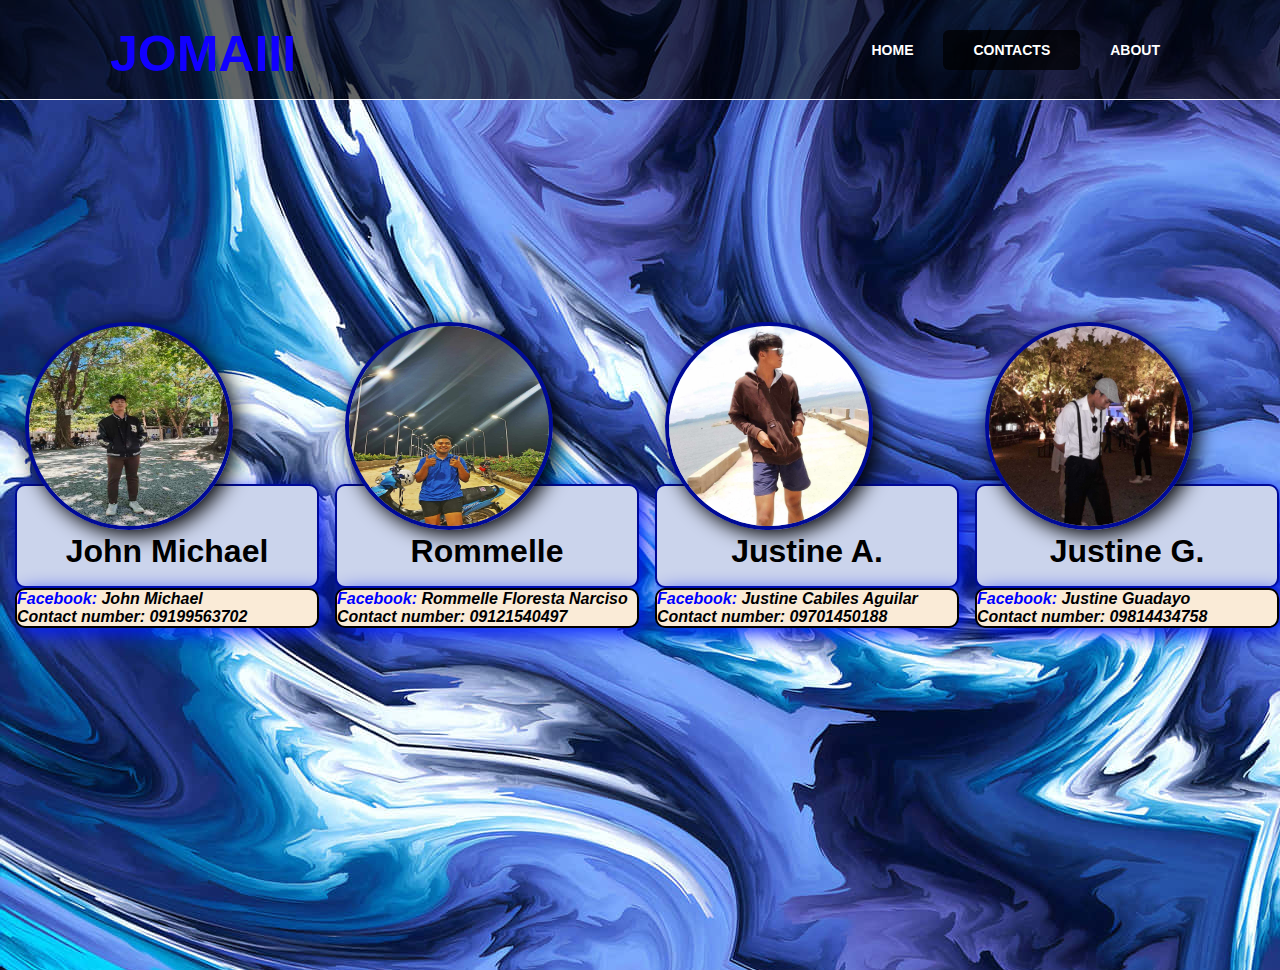
<file: Contacts.html>
<!DOCTYPE html>
<html lang="en">
<head>
    <meta charset="UTF-8">
    <meta name="viewport" content="width=device-width, initial-scale=1.0">
    <title>Contacts</title>
    <link rel="stylesheet" href="stylecontact.css">
</head>
<body>
    <div>
    <nav class="navbar">
        <div class="logo">Jomaiii</div>
        <ul>
            <li><a href ="index.html">Home</a></li>
            <li><a href="Contacts.html" class="active">Contacts</a></li>
            <li><a href="About.html">About</a></li>
        </ul>
    </nav>
    </div>
    <div class="image">
        <img src="jomai.jpg">
        <h1>John Michael</h1>
        <p><span>Facebook:</span> John Michael <br> Contact number: 09199563702</p>
    </div>
    <div class="image">
        <img src="nars.jpg">
        <h1>Rommelle</h1>
        <p><span>Facebook:</span> Rommelle Floresta Narciso <br> Contact number: 09121540497</p>
    </div>
    <div class="image">
        <img src="lar.jpg">
        <h1>Justine A.</h1>
        <p><span>Facebook:</span> Justine Cabiles Aguilar <br> Contact number: 09701450188</p>
    </div>
    <div class="image">
        <img src="guads.jpg">
        <h1>Justine G.</h1>
        <p><span>Facebook:</span> Justine Guadayo </br> Contact number: 09814434758</p>
    </div>
</body>
</html>
</file>
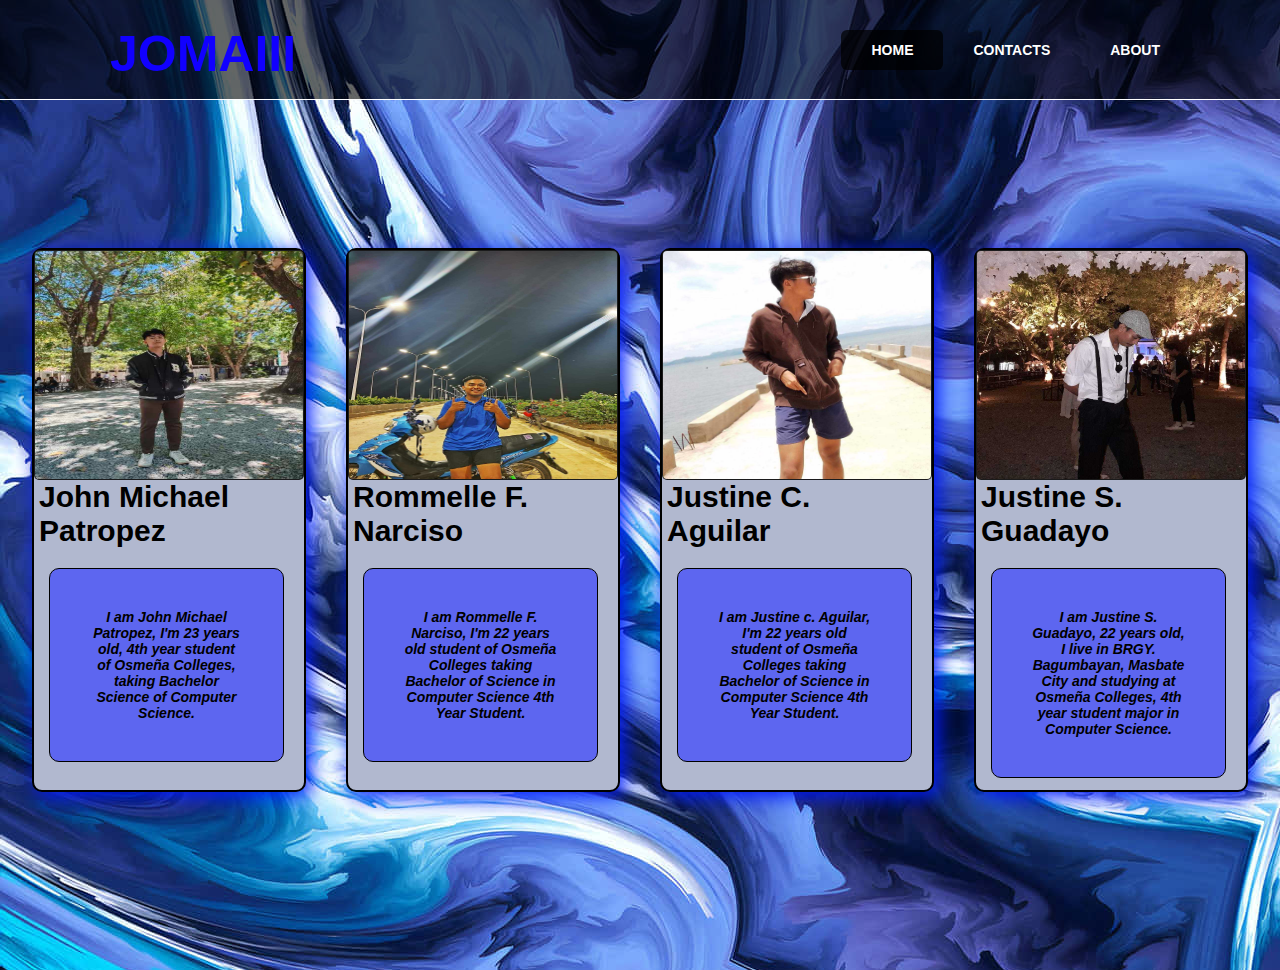
<file: Home.html>
<!DOCTYPE html>
<html lang="en">
<head>
    <meta charset="UTF-8">
    <meta name="viewport" content="width=device-width, initial-scale=1.0">
    <title>Home</title>
    <link rel="stylesheet" href="style.css">
</head>
<body>
    <nav class="navbar">
        <div class="logo">Jomaiii</div>
        <ul>
            <li><a href ="Home.html" class="active">Home</a></li>
            <li><a href="Contacts.html">Contacts</a></li>
            <li><a href="About.html">About</a></li>
        </ul>
    </nav>
    <div class="container">
        <div class="card">
            <img src="jomai.jpg" alt="John Michael Patropez"
            <div class="intro">
                <h1>John Michael Patropez</h1>
                <p>I am John Michael Patropez, I'm 23 years old, 4th year student of Osmeña Colleges, taking Bachelor Science of Computer Science. </p>
            </div>
    </div>
    <div class="container">
        <div class="card">
            <img src="nars.jpg" alt="Rommelle F. Narciso"
            <div class="intro">
                <h1>Rommelle F. Narciso</h1>
                <p>I am Rommelle F. Narciso, I'm 22 years old student of Osmeña Colleges taking Bachelor of Science in Computer Science 4th Year Student.</p>
            </div>
    </div>
    <div class="container">
        <div class="card">
            <img src="lar.jpg" alt="Justine C. Aguilar"
            <div class="intro">
                <h1>Justine C.<br>Aguilar</br></h1>
                <p>I am Justine c. Aguilar, I'm 22 years old student of Osmeña Colleges taking Bachelor of Science in Computer Science 4th Year Student.</p>
            </div>
    </div>
    <div class="container">
        <div class="card">
            <img src="guads.jpg" alt="Justine S. Guadayo"
            <div class="intro">
                <h1>Justine S. Guadayo</h1>
                <p>I am Justine S. Guadayo, 22 years old, I  live  in BRGY. Bagumbayan, Masbate City and studying at Osmeña Colleges, 4th year student major in Computer Science.</p>
            </div>
    </div>
</body>
</html>
</file>
<file: stylecontact.css>
*{
    margin: 0px;
    padding: 0px;
    font-family: sans-serif;
}

body{
    background-image: url(blue.jpg);
    display: flex;
    justify-content: center;
    height: 100vh;
    margin-top: 70px;
    align-items: center;
}


nav{
    position: absolute;
    top: 0;
    left: 0;
    width: 100%;
    height: 100px;
    padding: 10px 90px;
    box-sizing: border-box;
    background: rgb(0,0,0,0.6);
    border-bottom: 1px solid #fff;
}

nav .logo{
    padding: 15px 20px;
    height: 80px;
    float: left;
    font-size: 50px;
    font-weight: bold;
    text-transform: uppercase;
    color: #1100ff;
}

nav ul{
    list-style: none;
    float: right;
    margin: 0;
    padding: 0;
    display: flex;
}

nav ul li a{
    line-height: 80px;
    color: #fff;
    padding: 12px 30px;
    text-decoration: none;
    font-size: 14px;
    font-weight: bold;
    text-transform: uppercase;
}

nav ul li a:hover,
nav ul li a.active{
    background: rgb(0,0,0,0.7);
    border-radius: 6px;
}

.image{
    width: 50%;
    margin-top: -100px;
    margin-left: 15px;
}

img{
    height: 200px;
    width: 200px;
    display: inline;
    align-items: center;
    margin: 10px;
    border-radius: 50%;
    border: 4px solid rgb(0, 10, 151);
    box-shadow: 5px 5px 20px rgb(0, 0, 0);
}

h1{
    margin-top: -60px;
    background-color: rgb(203, 212, 236);
    width: 300px;
    height: 100px;
    border: 2px solid rgb(0, 10, 151);
    border-radius: 10px;
    line-height: 130px;
    text-align: center;
    display: block;
    box-shadow: 5px 5px 20px rgb(0, 26, 255);
}
p{
    background-color: antiquewhite;
    width: 300px;
    border: 2px solid black;
    border-radius: 10px;
    font-weight: bold;
    font-style: italic;
    box-shadow: 5px 5px 20px rgb(0, 26, 255);
}

span{
    color: blue;
}
</file>
<file: style.css>
*{
    margin: 0px;
    padding: 0px;
    font-family: sans-serif;
}

body{
    background-image: url(blue.jpg);
    display: flex;
    justify-content: center;
    height: 100vh;
    margin-top: 70px;
    align-items: center;
}

.container{
    display: flex;
}

.card{
    height: 540px;
    width: 270px;
    margin: 20px;
    border: 2px solid rgb(0, 0, 0);
    box-shadow: 5px 5px 20px rgb(0, 26, 255);
    overflow: hidden;
    border-radius: 10px;
    background: rgb(177, 184, 207);
}

img{
    height: 500px;
    width: 350px;
    border-radius: 5px;
}

.intro{
    height: 230px;
    width: 270px;
    padding: 1px;
    box-sizing: border-box;
    position: absolute;
    background: rgb(27, 27, 27.5);
    color: white;
}

h1{
    margin-top: 230px;
    margin-left: 5px;
    font-size: 30px;
    color: rgb(0, 0, 0);
}

p{
    font-size: 14px;
    font-style: italic;
    font-weight: bold;
    margin: 20px;
    margin-left: 15px;
    text-align: center;
    background-color: rgb(93, 102, 240);
    padding: 40px;
    border-radius: 10px;
    border: 1px solid black;
    color: rgb(0, 0, 0);
}

nav{
    position: absolute;
    top: 0;
    left: 0;
    width: 100%;
    height: 100px;
    padding: 10px 90px;
    box-sizing: border-box;
    background: rgb(0,0,0,0.6);
    border-bottom: 1px solid #fff;
}

nav .logo{
    padding: 15px 20px;
    height: 80px;
    float: left;
    font-size: 50px;
    font-weight: bold;
    text-transform: uppercase;
    color: #1100ff;
}

nav ul{
    list-style: none;
    float: right;
    margin: 0;
    padding: 0;
    display: flex;
}

nav ul li a{
    line-height: 80px;
    color: #fff;
    padding: 12px 30px;
    text-decoration: none;
    font-size: 14px;
    font-weight: bold;
    text-transform: uppercase;
}

nav ul li a:hover,
nav ul li a.active{
    background: rgb(0,0,0,0.7);
    border-radius: 6px;
}
</file>
